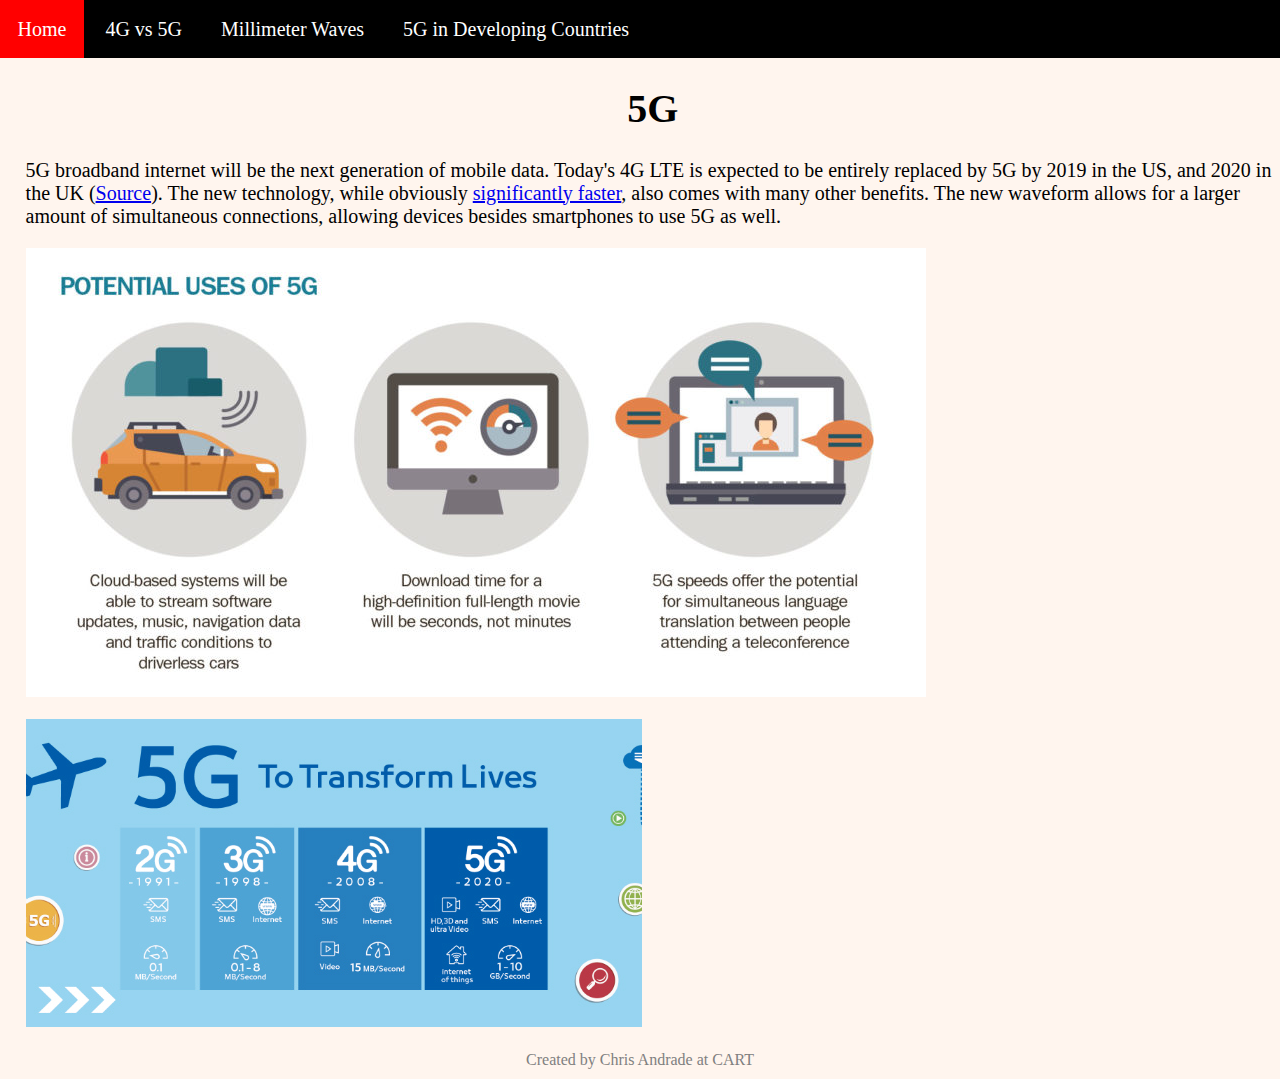
<file: index.html>
<!DOCTYPE html>
<html lang="en">
<head>
    <meta charset="UTF-8">
    <link rel="stylesheet" href="css/app.css">
    <title>5G</title>
</head>
<body>
   <header>
       <nav class="topbar">
           <ul>
               <li><a href="index.html">Home</a></li>
               <li><a href="4G-vs-5G.html">4G vs 5G</a></li>
               <li><a href="Millimeter-Waves.html">Millimeter Waves</a></li>
               <li><a href="5G-Developing-Countries.html">5G in Developing Countries</a>
           </ul>
       </nav>
   </header>
    <main>
    <article>
    <h1>5G</h1>
    <p class="body">
        5G broadband internet will be the next generation of mobile data. Today's 4G LTE is expected to be entirely replaced by 5G by 2019 in the US, and 2020 in the UK &#40;<a href="https://www.sciencedaily.com/releases/2018/07/180705110036.htm" target="_blank">Source</a>&#41;. The new technology, while obviously <a href="4G-vs-5G.html" target="_blank">significantly faster</a>, also comes with many other benefits. The new waveform allows for a larger amount of simultaneous connections, allowing devices besides smartphones to use 5G as well.
    </p>
    </article>
    <img src="img/4G-vs-5G-Potential-uses-of-5G-900x449.jpg" alt="Potential uses of 5G">
    <br>
    <br>
    <img src="img/5G-To-Transforms-Lives-1760x880.jpg" alt="5G comparison chart">
    </main>
    <footer>Created by Chris Andrade at <a href="https://cart.org" target="_blank">CART</a></footer>
</body>
</html>
</file>
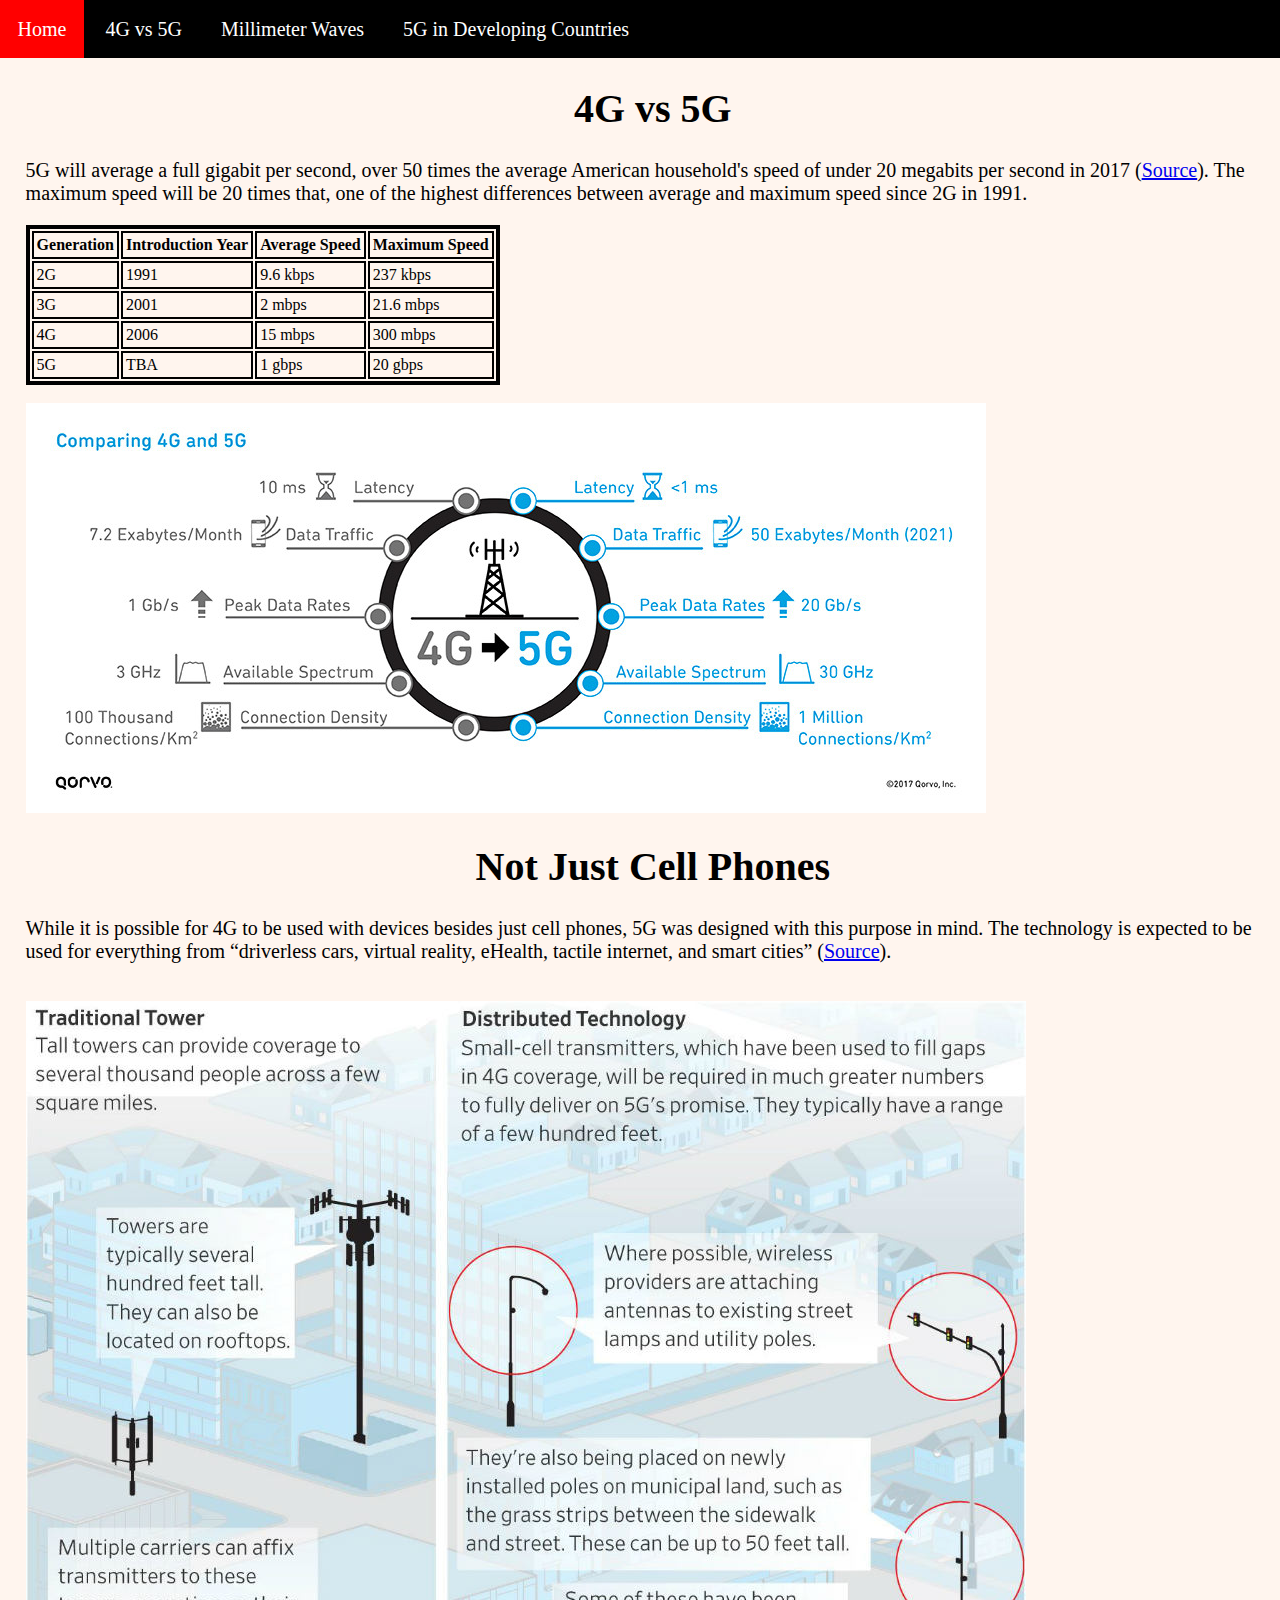
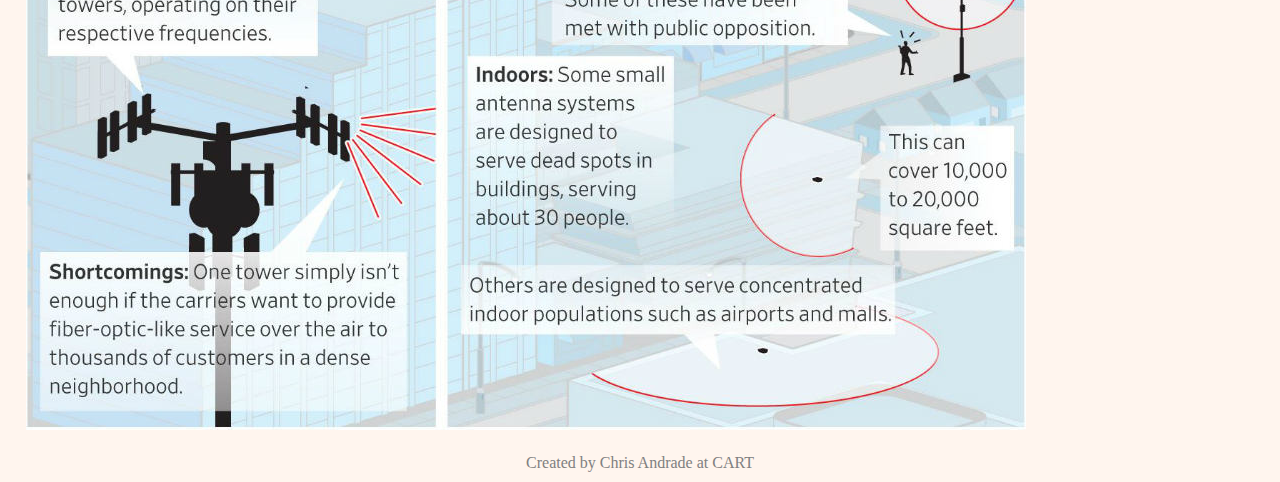
<file: 4G-vs-5G.html>
<!DOCTYPE html>
<html lang="en">
<head>
    <meta charset="UTF-8">
    <link rel="stylesheet" href="css/app.css">
    <title>4G vs 5G</title>
</head>
<body>
   <header>
       <nav class="topbar">
           <ul>
               <li><a href="index.html">Home</a></li>
               <li><a href="4G-vs-5G.html">4G vs 5G</a></li>
               <li><a href="Millimeter-Waves.html">Millimeter Waves</a></li>
               <li><a href="5G-Developing-Countries.html">5G in Developing Countries</a>
           </ul>
       </nav>
   </header>
    <main>
    <article>
    <h1>4G vs 5G</h1>
    <p class="body">5G will average a full gigabit per second, over 50 times the average American household's speed of under 20 megabits per second in 2017 &#40;<a href="http://fortune.com/2017/06/02/internet-speed-akamai-survey/" target="_blank">Source</a>&#41;. The maximum speed will be 20 times that, one of the highest differences between average and maximum speed since 2G in 1991.</p>
    </article>
    <table style="border-color:black;border-width:4px;">
        <tr>
            <th>Generation</th>
            <th>Introduction Year</th>
            <th>Average Speed</th>
            <th>Maximum Speed</th>
        </tr>
        <tr>
            <td>2G</td>
            <td>1991</td>
            <td>9.6 kbps</td>
            <td>237 kbps</td>
        </tr>
        <tr>
            <td>3G</td>
            <td>2001</td>
            <td>2 mbps</td>
            <td>21.6 mbps</td>
        </tr>
        <tr>
            <td>4G</td>
            <td>2006</td>
            <td>15 mbps</td>
            <td>300 mbps</td>
        </tr>
        <tr>
            <td>5G</td>
            <td>TBA</td>
            <td>1 gbps</td>
            <td>20 gbps</td>
        </tr>
    </table>
    <br>
    <a href="https://www.qorvo.com/design-hub/blog/getting-to-5g-comparing-4g-and-5g-system-requirements" target="_blank"><img src="img/comparing-4g-and-5g_960x410.jpg" alt="4G/5G comparison and link to source"></a>
    <br>
    <article>
        <h1>Not Just Cell Phones</h1>
    <p class="body">While it is possible for 4G to be used with devices besides just cell phones, 5G was designed with this purpose in mind. The technology is expected to be used for everything from &ldquo;driverless cars, virtual reality, eHealth, tactile internet, and smart cities&rdquo; &#40;<a href="https://www.sciencedaily.com/releases/2018/07/180705110036.htm" target="_blank">Source</a>&#41;. </p>
    </article>
    <br>
    <img src="img/B3-BR016_backgr_16U_20180910191055-edited.jpg" alt="Comparison of 4G and 5G signal transmitters">
    </main>
    <footer>Created by Chris Andrade at <a href="https://cart.org" target="_blank">CART</a></footer>
</body>
</html>
</file>
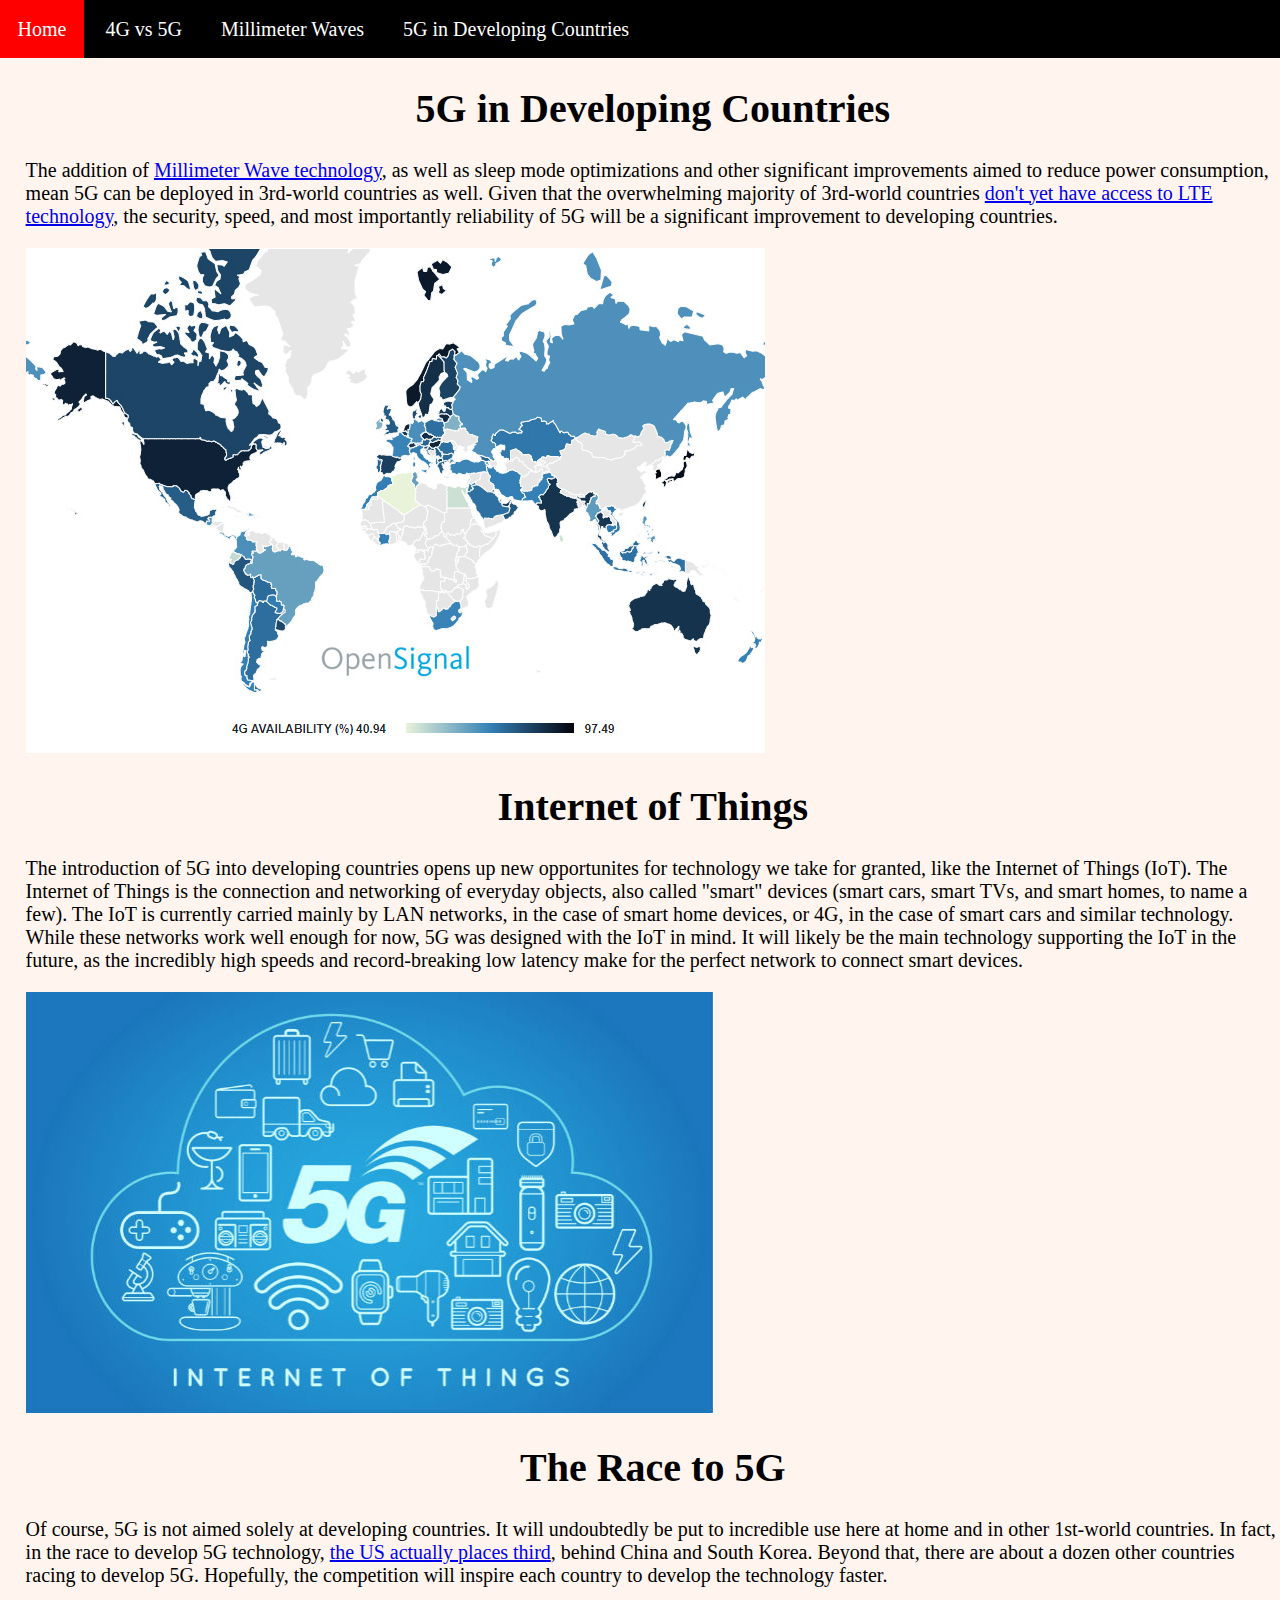
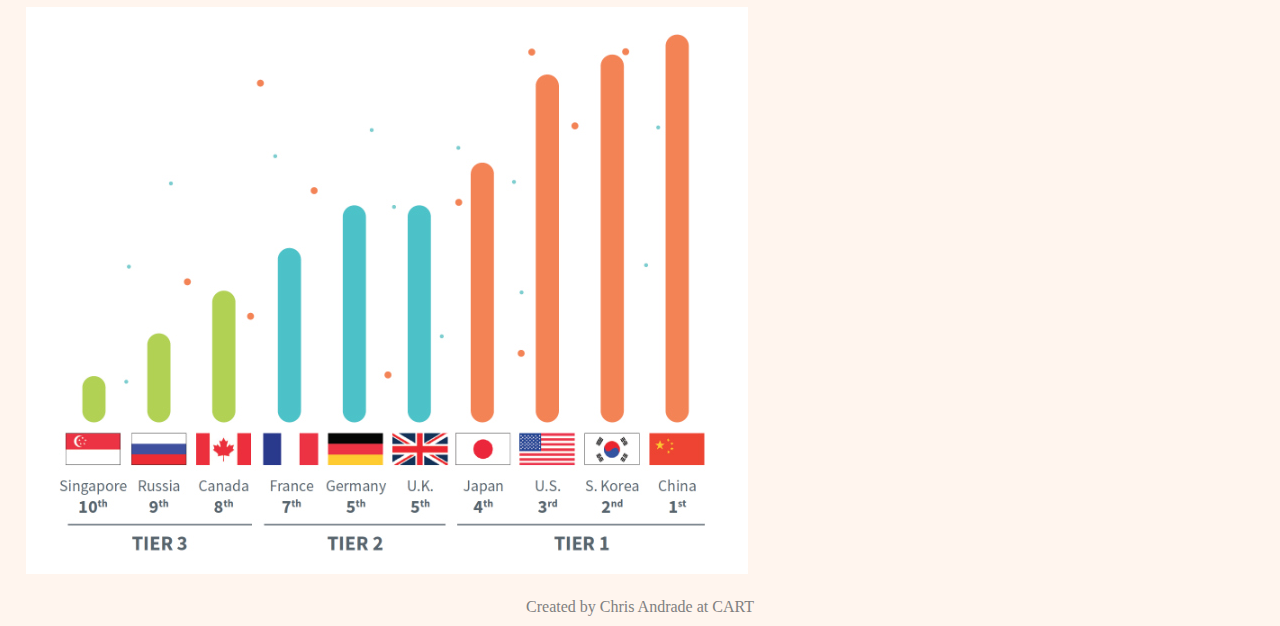
<file: 5G-Developing-Countries.html>
<!DOCTYPE html>
<html lang="en">
<head>
    <meta charset="UTF-8">
    <link rel="stylesheet" href="css/app.css">
    <title>5G in Developing Countries</title>
</head>
<body>
   <header>
       <nav class="topbar">
           <ul>
               <li><a href="index.html">Home</a></li>
               <li><a href="4G-vs-5G.html">4G vs 5G</a></li>
               <li><a href="Millimeter-Waves.html">Millimeter Waves</a></li>
               <li><a href="5G-Developing-Countries.html">5G in Developing Countries</a>
           </ul>
       </nav>
   </header>
   <main>
    <article>
    <h1>5G in Developing Countries</h1>
    <p class="body">
        The addition of <a href="Millimeter-Waves.html" target="_blank">Millimeter Wave technology</a>, as well as sleep mode optimizations and other significant improvements aimed to reduce power consumption, mean 5G can be deployed in 3rd-world countries as well. Given that the overwhelming majority of 3rd-world countries <a href="https://opensignal.com/reports/2018/02/state-of-lte" target="_blank">don't yet have access to LTE technology</a>, the security, speed, and most importantly reliability of 5G will be a significant improvement to developing countries.
    </p>
    </article>
    <img src="img/4g-map.jpg" alt="Map of countries with access to 4G">
    <article>
        <h1>Internet of Things</h1>
    <p class="body">
        The introduction of 5G into developing countries opens up new opportunites for technology we take for granted, like the Internet of Things &#40;IoT&#41;. The Internet of Things is the connection and networking of everyday objects, also called "smart" devices &#40;smart cars, smart TVs, and smart homes, to name a few&#41;. The IoT is currently carried mainly by LAN networks, in the case of smart home devices, or 4G, in the case of smart cars and similar technology. While these networks work well enough for now, 5G was designed with the IoT in mind. It will likely be the main technology supporting the IoT in the future, as the incredibly high speeds and record-breaking low latency make for the perfect network to connect smart devices.
    </p>
    </article>
    <img src="img/60489.292375.jpg" alt="5G and the Internet of Things">
    <article>
        <h1>The Race to 5G</h1>
    <p class="body">
        Of course, 5G is not aimed solely at developing countries. It will undoubtedly be put to incredible use here at home and in other 1st-world countries. In fact, in the race to develop 5G technology, <a href="https://www.rcrwireless.com/%3Fp%3D175915" target="_blank">the US actually places third</a>, behind China and South Korea. Beyond that, there are about a dozen other countries racing to develop 5G. Hopefully, the competition will inspire each country to develop the technology faster.
    </p>
    </article>
    <img src="img/CTIA_Race_to_5G_country_ranking.jpg" alt="Countries' places in the race to 5G">
   </main>
   <footer>Created by Chris Andrade at <a href="https://cart.org" target="_blank">CART</a></footer>
</body>
</html>
</file>
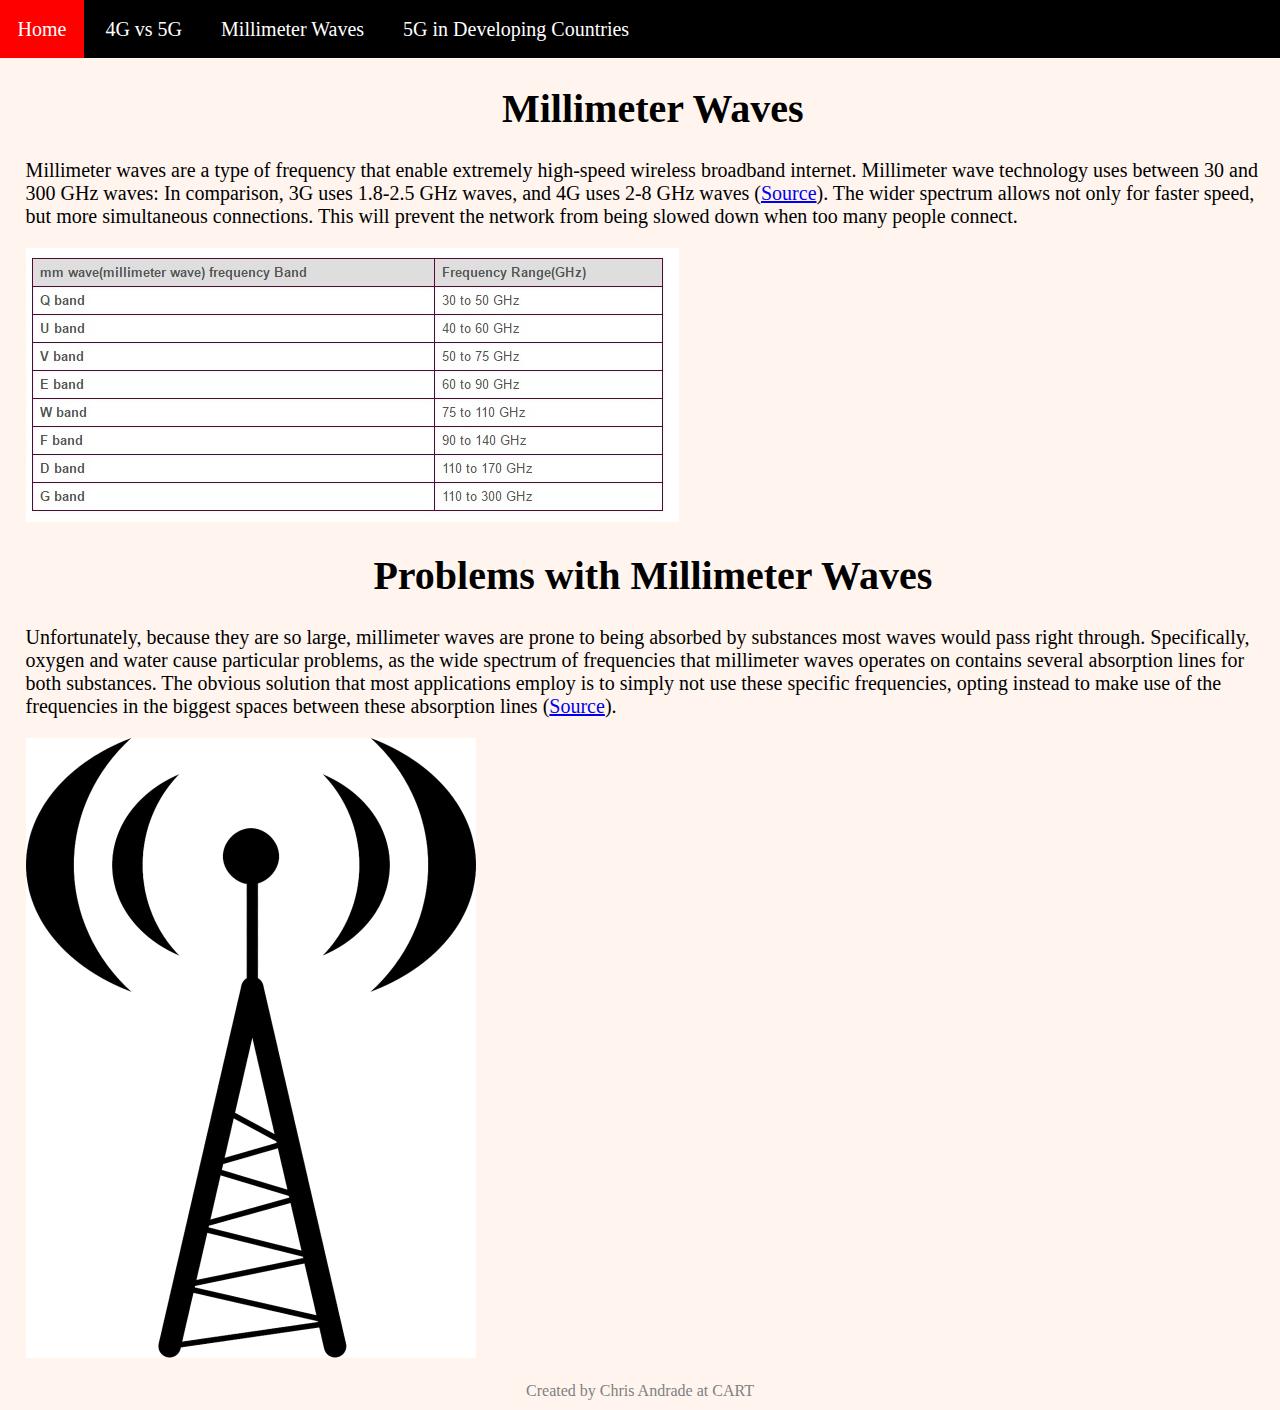
<file: Millimeter-Waves.html>
<!DOCTYPE html>
<html lang="en">
<head>
    <meta charset="UTF-8">
    <link rel="stylesheet" href="css/app.css">
    <title>Millimeter Waves</title>
</head>
<body>
   <header>
       <nav class="topbar">
           <ul>
               <li><a href="index.html">Home</a></li>
               <li><a href="4G-vs-5G.html">4G vs 5G</a></li>
               <li><a href="Millimeter-Waves.html">Millimeter Waves</a></li>
               <li><a href="5G-Developing-Countries.html">5G in Developing Countries</a>
           </ul>
       </nav>
   </header>
    <main>
    <article>
    <h1>Millimeter Waves</h1>
    <p class="body">
        Millimeter waves are a type of frequency that enable extremely high-speed wireless broadband internet. Millimeter wave technology uses between 30 and 300 GHz waves: In comparison, 3G uses 1.8-2.5 GHz waves, and 4G uses 2-8 GHz waves &#40;<a href="https://www3.nd.edu/~mhaenggi/NET/wireless/4G/" target="_blank">Source</a>&#41;. The wider spectrum allows not only for faster speed, but more simultaneous connections. This will prevent the network from being slowed down when too many people connect.
    </p>
    </article>
    <img src="img/mm-wave-frequency-bands.jpg" alt="Millimeter wave frequency bands table">
    <article>
        <h1>Problems with Millimeter Waves</h1>
    <p class="body">
        Unfortunately, because they are so large, millimeter waves are prone to being absorbed by substances most waves would pass right through. Specifically, oxygen and water cause particular problems, as the wide spectrum of frequencies that millimeter waves operates on contains several absorption lines for both substances. The obvious solution that most applications employ is to simply not use these specific frequencies, opting instead to make use of the frequencies in the biggest spaces between these absorption lines &#40;<a href="https://transition.fcc.gov/Bureaus/Engineering_Technology/Documents/bulletins/oet70/oet70a.pdf" target="_blank">Source</a>&#41;.
    </p>
    </article>
    <img src="img/kisspng-aerials-telecommunications-tower-radio-mobile-phon-antenna-5acad6f2068e76-edited.jpg" alt="Cell tower clip art">
    </main>
    <footer>Created by Chris Andrade at <a href="https://cart.org" target="_blank">CART</a></footer>
</body>
</html>
</file>
<file: css/app.css>
body {
    background-color: seashell;
    margin: 0;
}

main {
    margin-left: 2%;
}

h1 {
    font-size: 40px;
    font-family: Trebuchet MS;
    text-align: center;
}

footer {
    text-align: center;
    color: grey;
    padding-top: 20px;
    padding-bottom: 10px
}

footer a {
    color: grey;
    text-decoration: none;
}

nav.topbar {
    background: black;
}

nav.topbar ul {
    margin: 0;
    padding: 0;
    list-style: none;
}

nav.topbar ul li {
    display: inline-block;
}

nav.topbar ul li a {
    text-decoration: none;
    color: white;
    padding: 17.5px;
    display: inline-block;
    transition: background linear 0.25s;
    font-size: 20px;
}

nav.topbar ul li a:hover {
    background-color: red;
}

p.body {
    font-family: Trebuchet MS;
    font-size: 20px;
}

table, th, td {
    border: 2px solid black;
}

th, td {
    padding: 3px;
}
</file>
